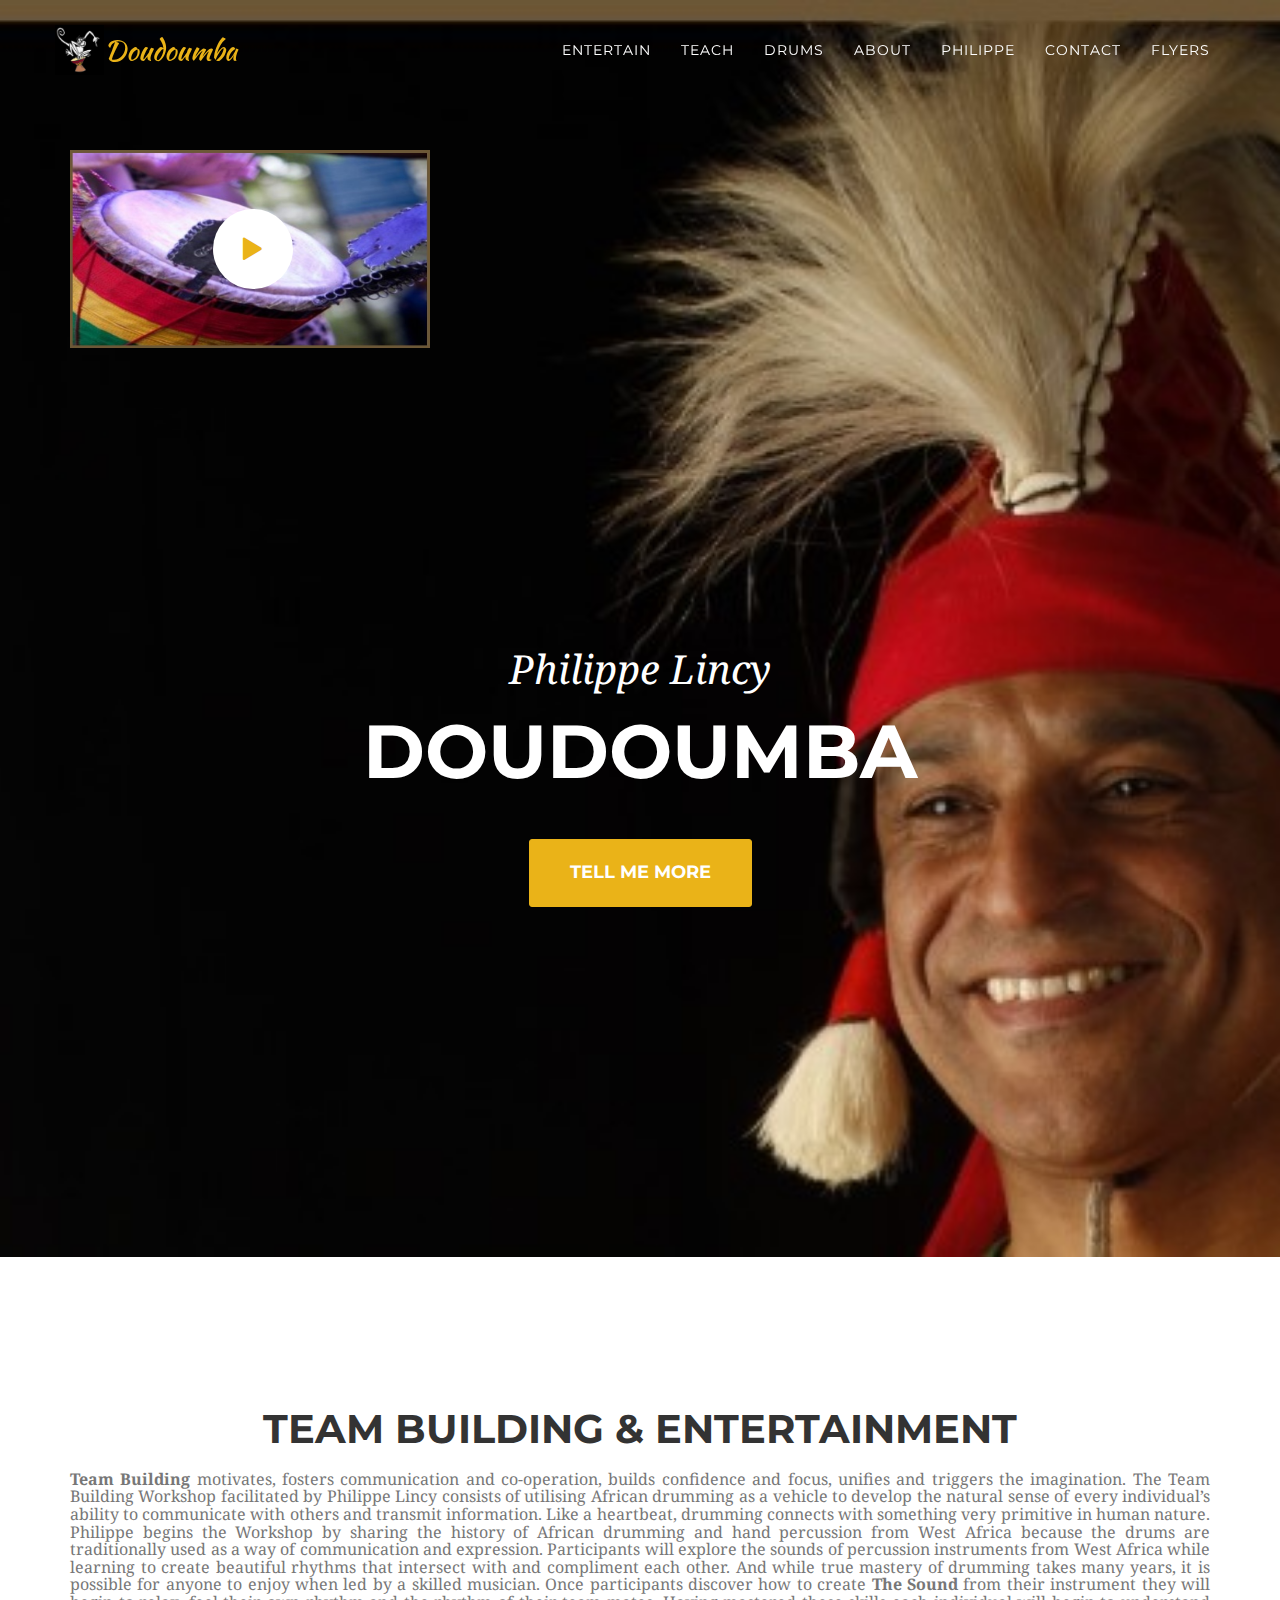
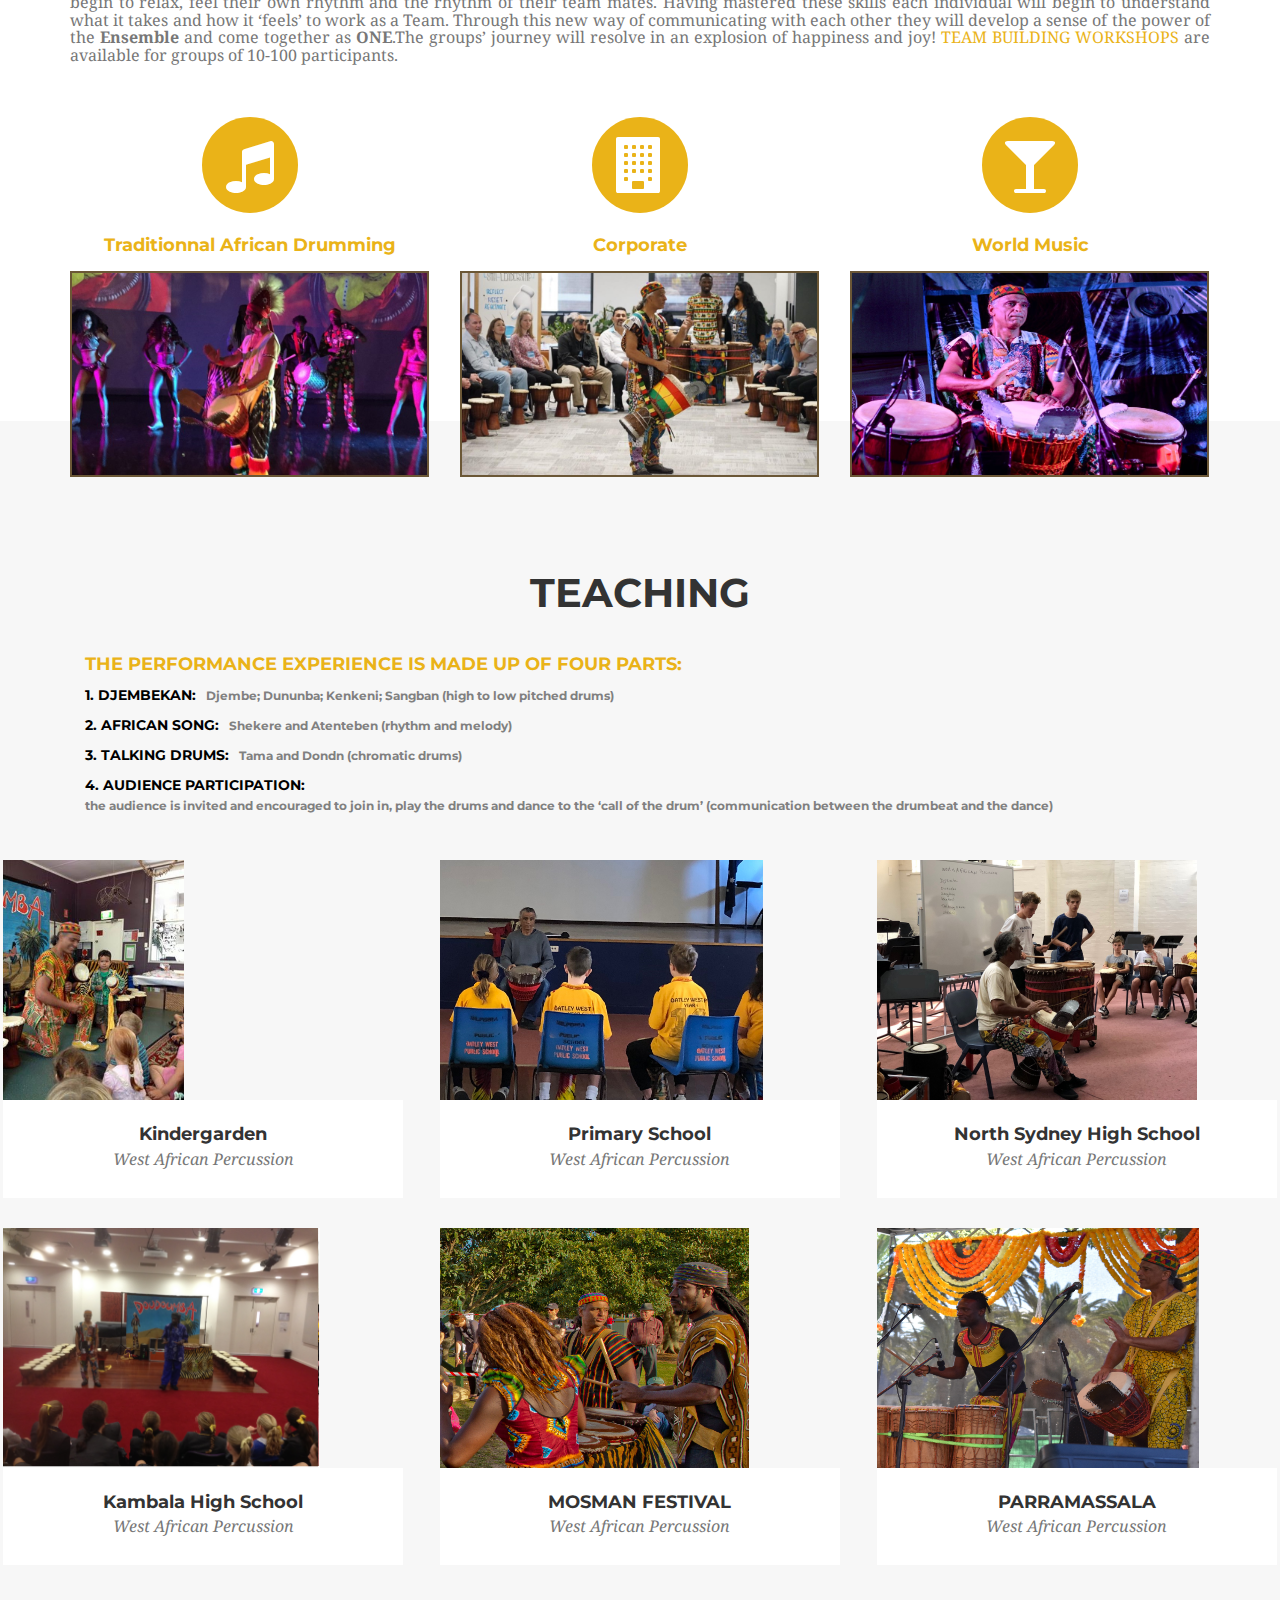
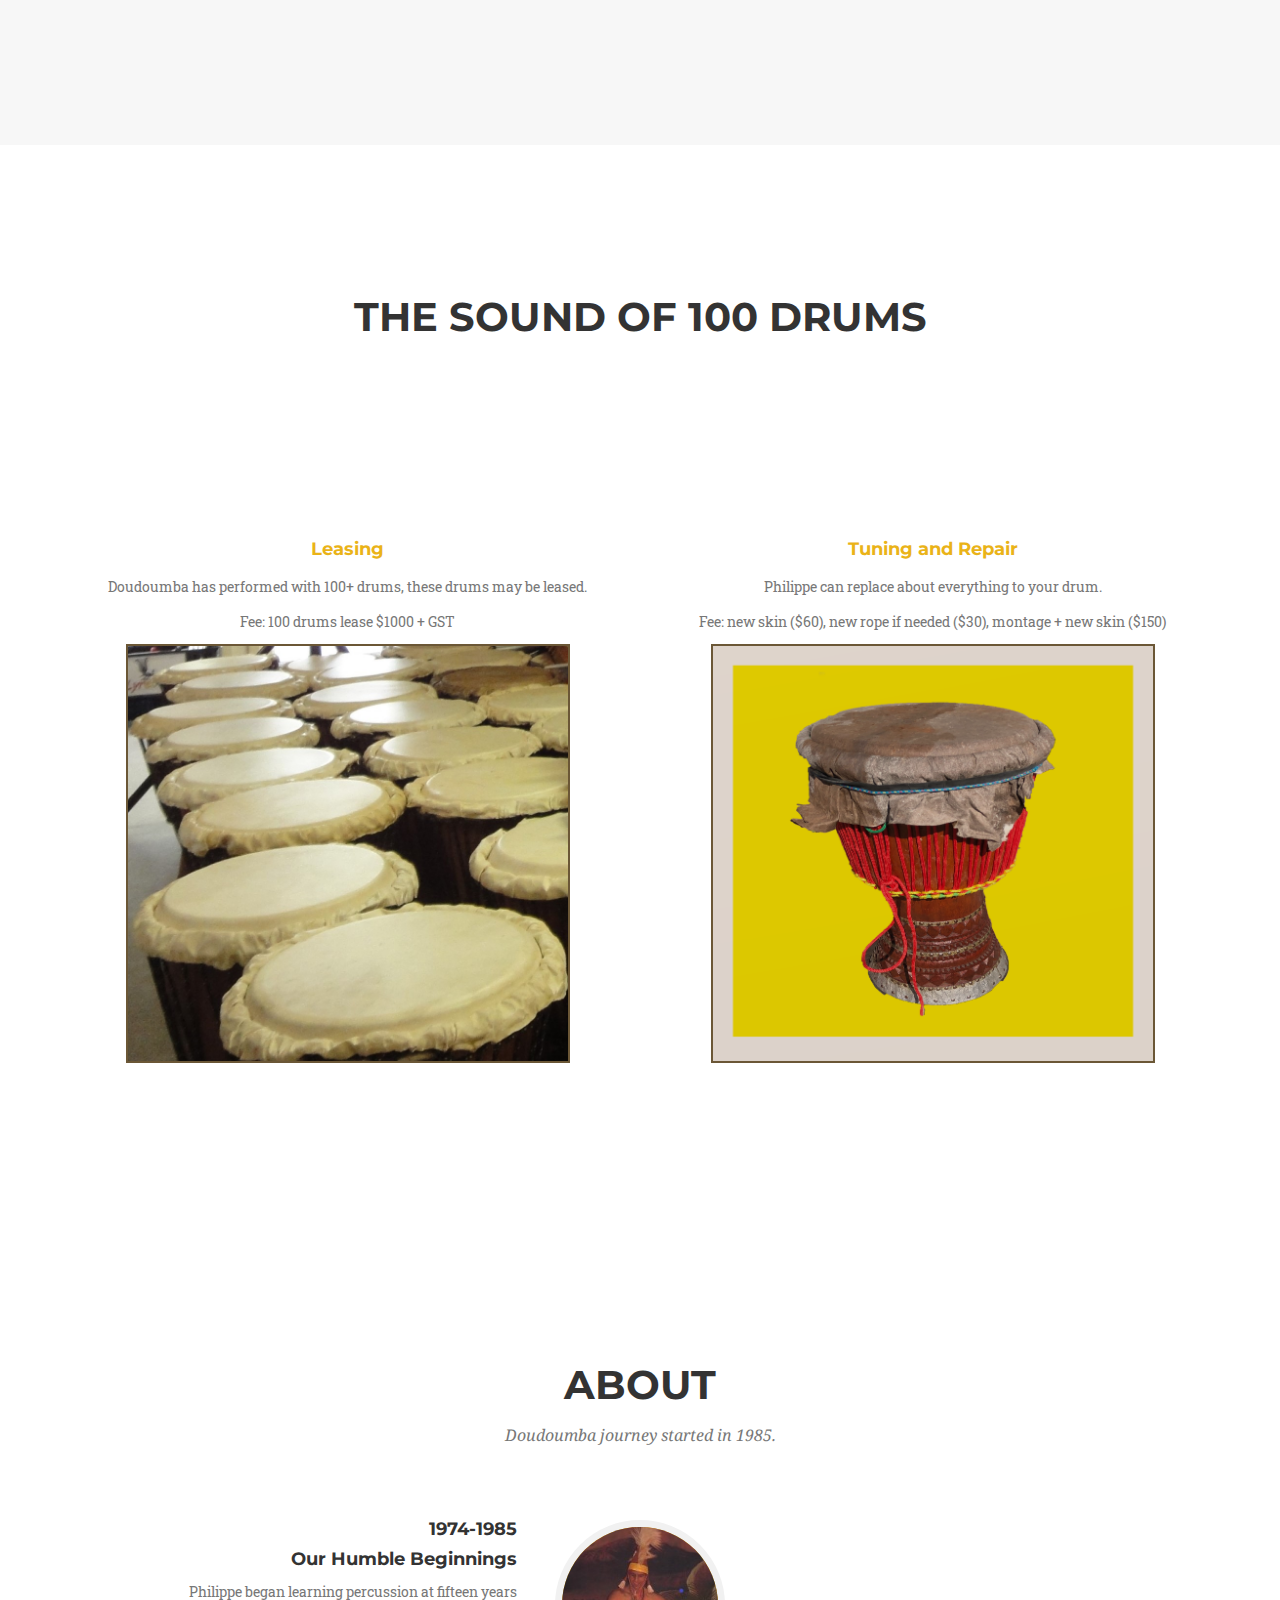
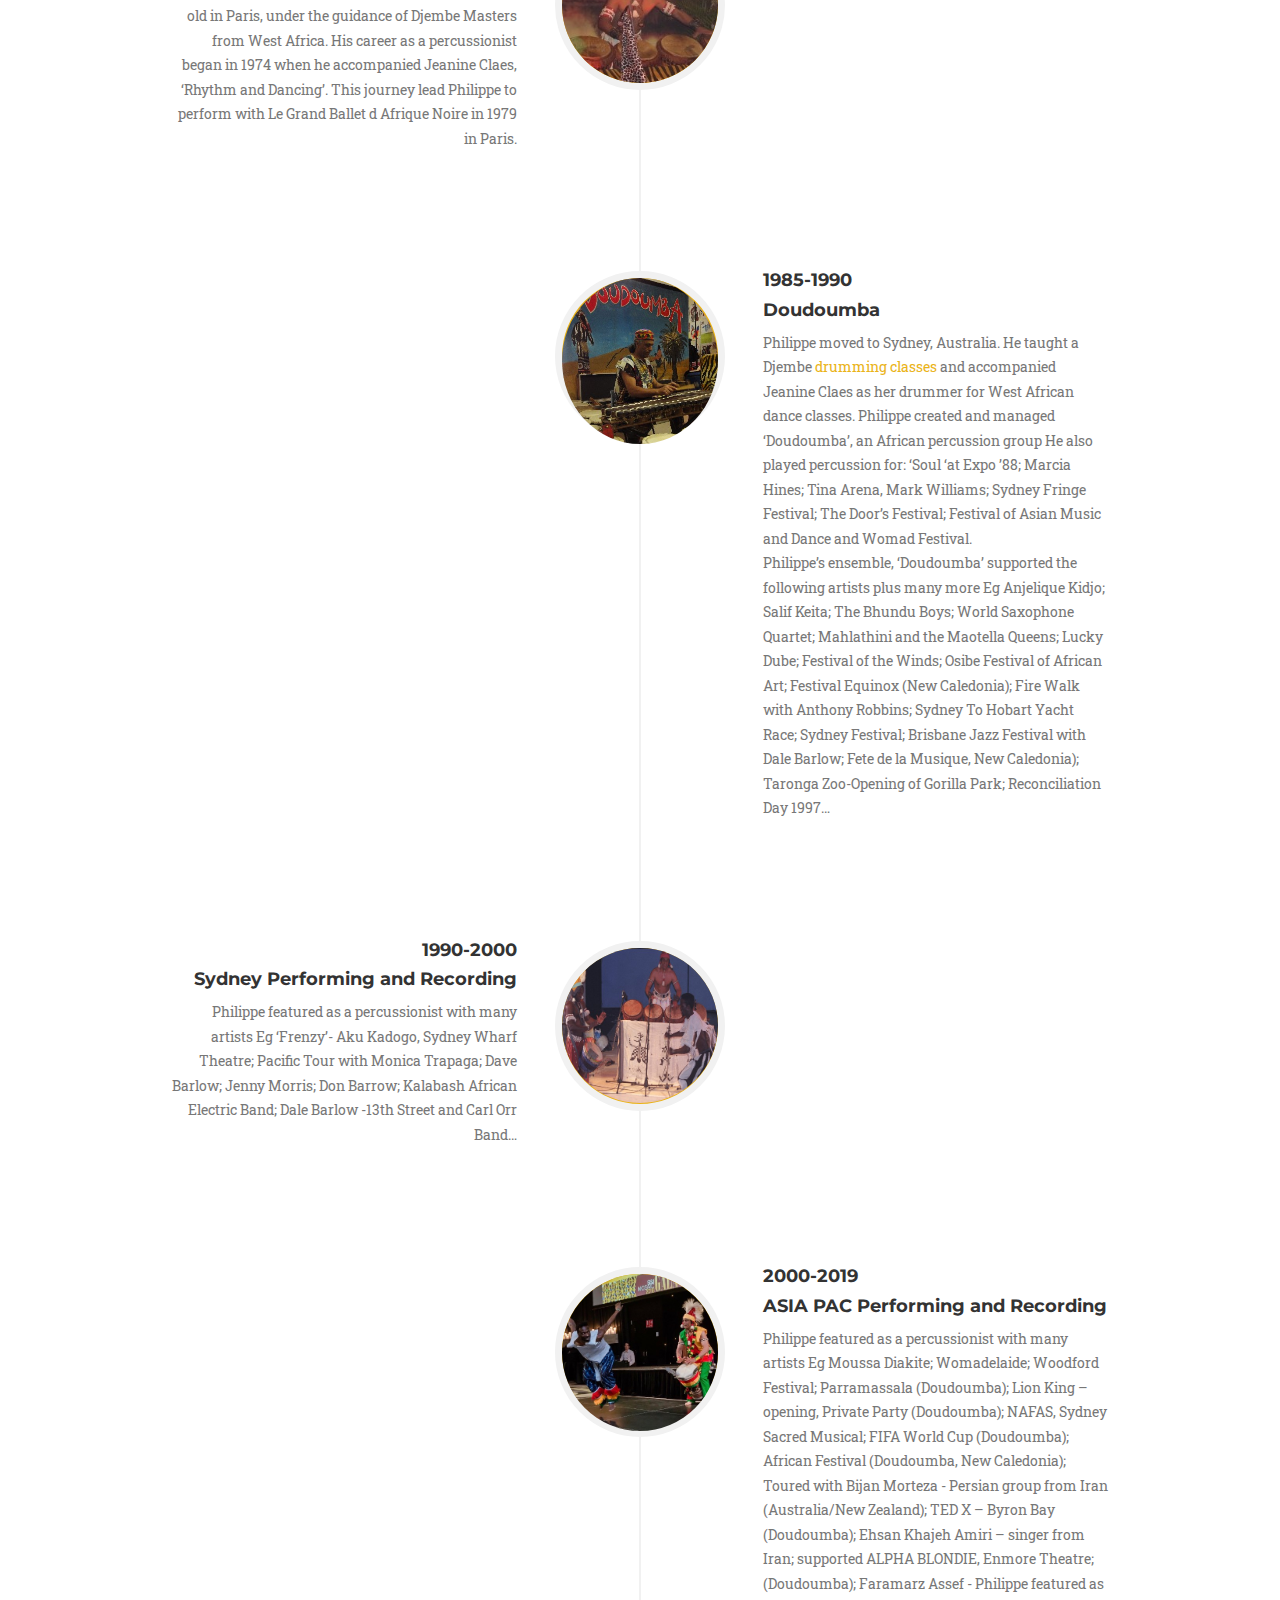
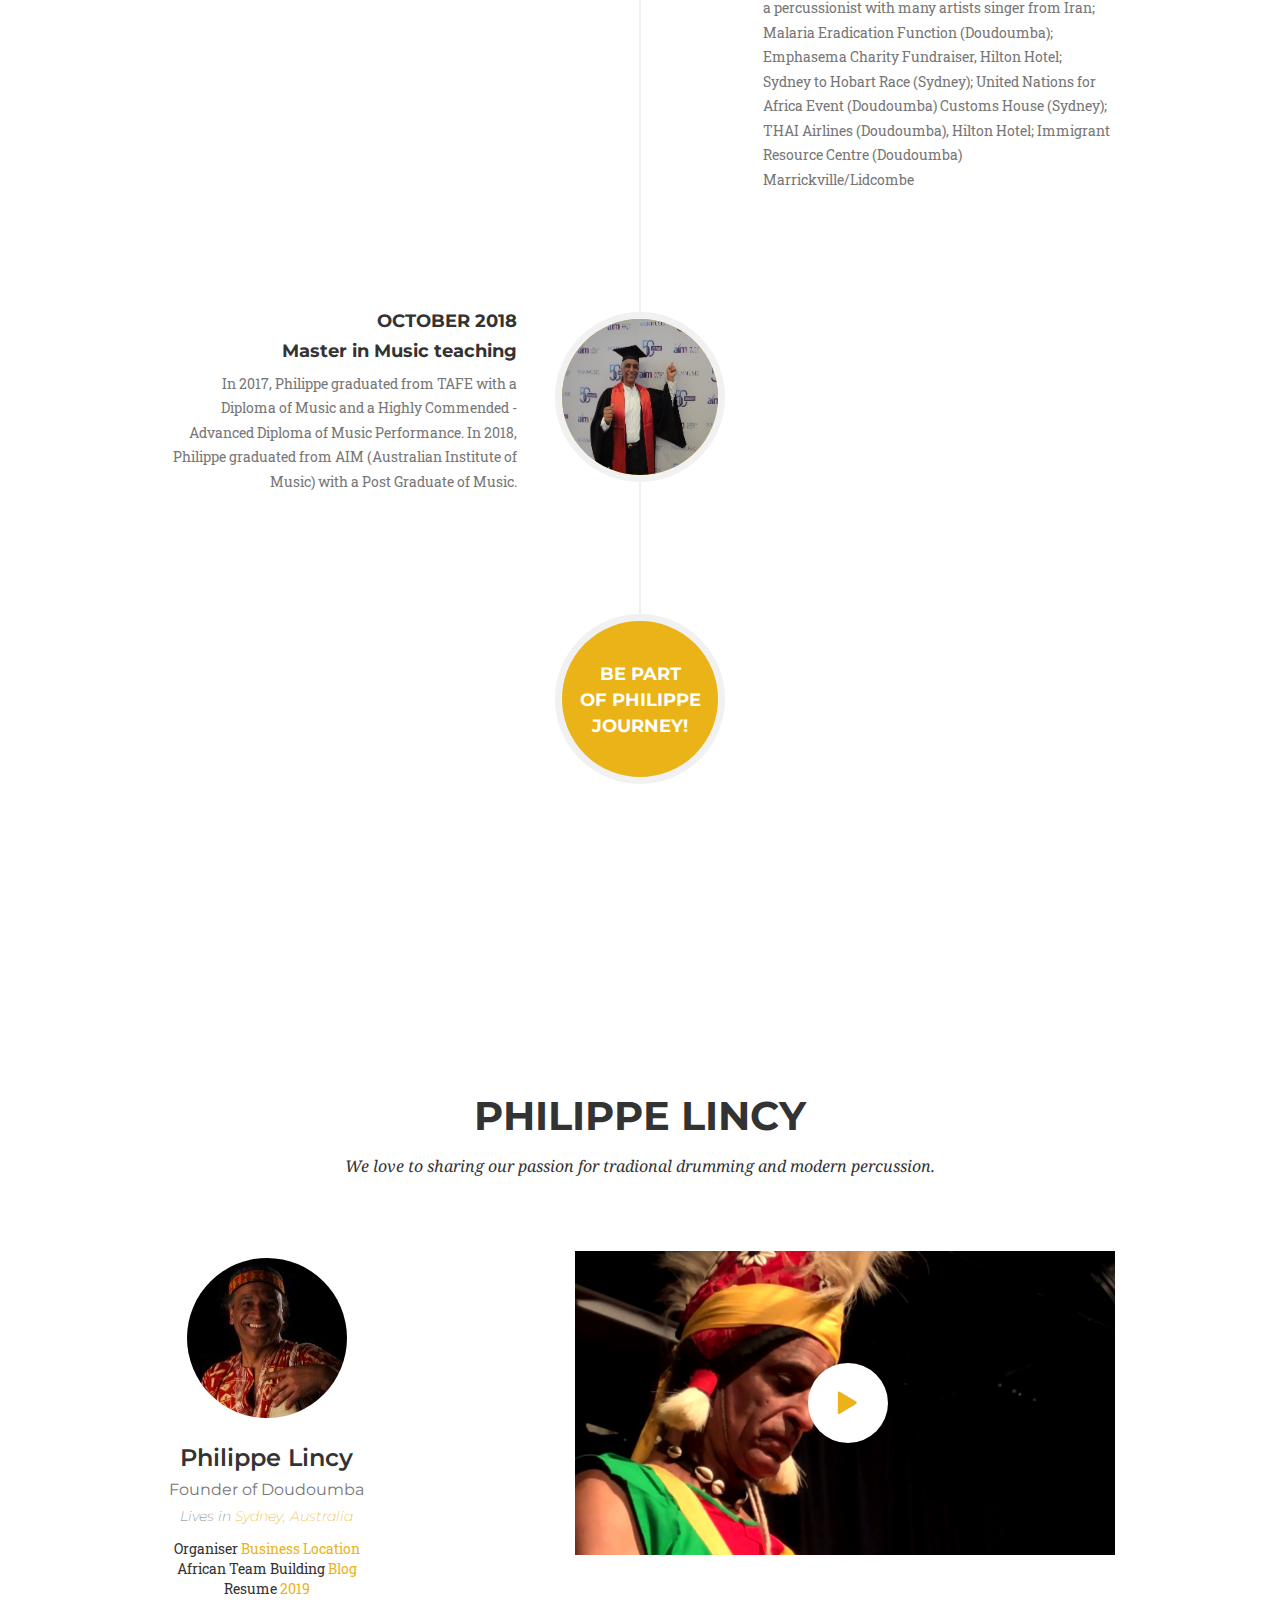
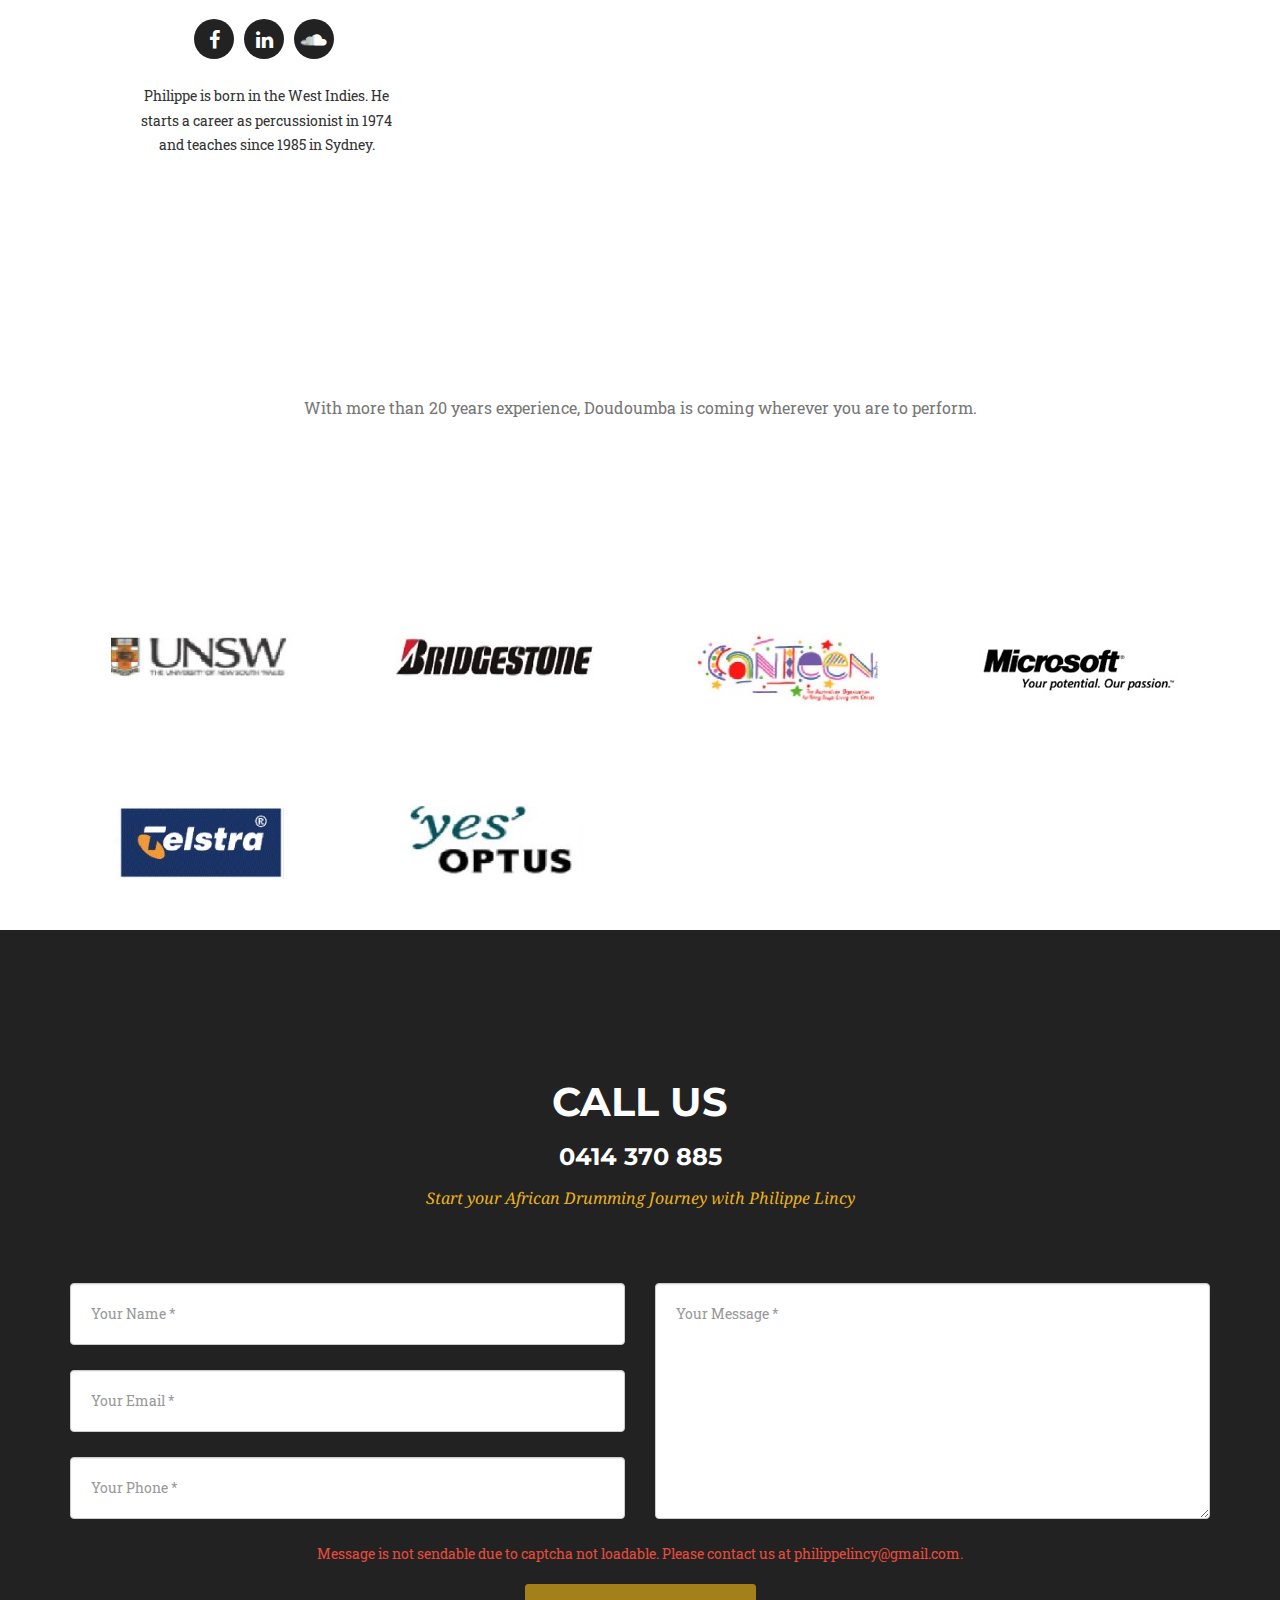
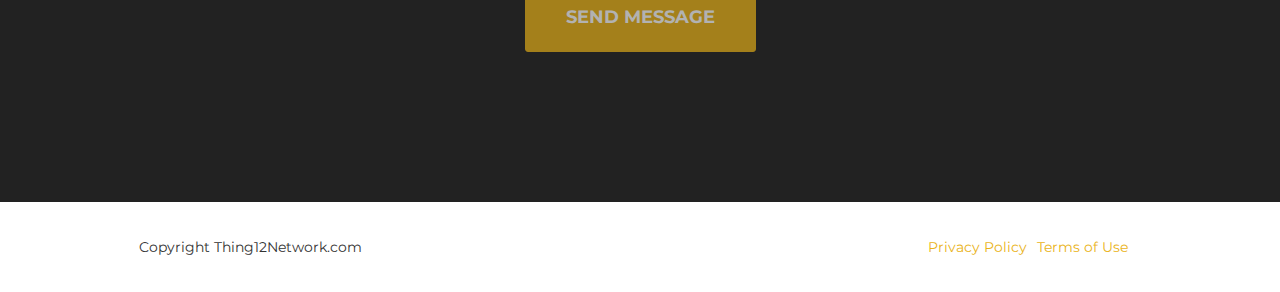
<file: index.html>
<!doctype html><html lang=en-us><head><meta charset=utf-8><meta http-equiv=x-ua-compatible content="IE=edge"><meta name=viewport content="width=device-width,initial-scale=1"><meta name=description content="Doudoumba - African Drumming Journey"><meta name=author content=Doudoumba><meta name=generator content="Hugo 0.54.0"><title>Doudoumba</title><link href=https://philippelincy.github.io/css/bootstrap-v3.3.7/bootstrap.min.css rel=stylesheet><link href=https://philippelincy.github.io/plugins/themefisher-font/style.css rel=stylesheet><link href=https://philippelincy.github.io/css/agency.css rel=stylesheet><link href=https://philippelincy.github.io/css/jquery.form-validator-v2.3.44/theme-default.min.css rel=stylesheet><link href=https://philippelincy.github.io/font-awesome-v4.7.0/css/font-awesome.min.css rel=stylesheet type=text/css><link href="//fonts.googleapis.com/css?family=Montserrat:400,700" rel=stylesheet type=text/css><link href="//fonts.googleapis.com/css?family=Kaushan+Script" rel=stylesheet type=text/css><link href="//fonts.googleapis.com/css?family=Droid+Serif:400,700,400italic,700italic" rel=stylesheet type=text/css><link href="//fonts.googleapis.com/css?family=Roboto+Slab:400,100,300,700" rel=stylesheet type=text/css><link rel="shortcut icon" type=image/x-icon href=https://philippelincy.github.io/DudumbaDrum.ico><link rel=icon type=image/x-icon href=https://philippelincy.github.io/DudumbaDrum.ico><!--[if lt IE 9]><script src=https://oss.maxcdn.com/libs/html5shiv/3.7.0/html5shiv.js></script><script src=https://oss.maxcdn.com/libs/respond.js/1.4.2/respond.min.js></script><![endif]--></head><body id=page-top class=index><nav class="navbar navbar-default navbar-fixed-top"><div class=container><div class="navbar-header page-scroll"><button type=button class=navbar-toggle data-toggle=collapse data-target=#bs-example-navbar-collapse-1>
<span class=sr-only>Toggle navigation</span>
<span class=icon-bar></span><span class=icon-bar></span><span class=icon-bar></span></button>
<a class="navbar-brand page-scroll" href=https://philippelincy.github.io><img src=https://philippelincy.github.io/img/newlogo.png class=img-responsive alt=Doudoumba></a>
<a class="navbar-brand page-scroll" href=https://philippelincy.github.io>Doudoumba</a></div><div class="collapse navbar-collapse" id=bs-example-navbar-collapse-1><ul class="nav navbar-nav navbar-right"><li class=hidden><a href=/#page-top></a></li><li><a class=page-scroll href=https://philippelincy.github.io#services>Entertain</a></li><li><a class=page-scroll href=https://philippelincy.github.io#education>Teach</a></li><li><a class=page-scroll href=https://philippelincy.github.io#shop>Drums</a></li><li><a class=page-scroll href=https://philippelincy.github.io#about>About</a></li><li><a class=page-scroll href=https://philippelincy.github.io#team>Philippe</a></li><li><a class=page-scroll href=https://philippelincy.github.io#contact>Contact</a></li><li class="nav-item dropdown"><a href=/files class="nav-link dropdown-toggle" data-toggle=dropdown>Flyers</a><div class=dropdown-menu><a class=dropdown-item href=https://philippelincy.github.io/files/flyers/themagicofdrumming.pdf><span><strong>The Magic Of Drumming</strong><br><span class=has-padding-m></span></span></a><a class=dropdown-item href=https://philippelincy.github.io/files/flyers/thelanguagueofdrums.pdf><span><strong>The Languague of Drums</strong><br><span class=has-padding-m></span></span></a></div></li></ul></div></div></nav><header><section class=hero-area><div class=container><div class=row><div class=col-md-4><div class=video-player><img class="img-responsive rounded" src=https://philippelincy.github.io/img/video-player-thumb.jpg alt=video-thumb>
<a class=play-icon href=javascript:void(0)><i class=tf-ion-play data-video="https://www.youtube.com/embed/0Px7rkUG4ls?autoplay=1"></i></a></div></div><div class=col-md-9><div class=block></div></div></div><div class=intro-text><div class=intro-lead-in>Philippe Lincy</div><div class=intro-heading>Doudoumba</div><a href=#services class="page-scroll btn btn-xl">Tell me more</a></div></div></section></header><section id=services><div class=container><div class=row><div class="col-lg-12 text-center"><h2 class=section-heading>Team Building &amp; Entertainment</h2><h3 class="services-subheading text-muted"><strong>Team Building</strong> motivates, fosters communication and co-operation, builds confidence and focus, unifies and triggers the imagination. The Team Building Workshop facilitated by Philippe Lincy consists of utilising African drumming as a vehicle to develop the natural sense of every individual’s ability to communicate with others and transmit information. Like a heartbeat, drumming connects with something very primitive in human nature. Philippe begins the Workshop by sharing the history of African drumming and hand percussion from West Africa because the drums are traditionally used as a way of communication and expression. Participants will explore the sounds of percussion instruments from West Africa while learning to create beautiful rhythms that intersect with and compliment each other. And while true mastery of drumming takes many years, it is possible for anyone to enjoy when led by a skilled musician. Once participants discover how to create <strong>The Sound</strong> from their instrument they will begin to relax, feel their own rhythm and the rhythm of their team mates. Having mastered these skills each individual will begin to understand what it takes and how it ‘feels’ to work as a Team. Through this new way of communicating with each other they will develop a sense of the power of the <strong>Ensemble</strong> and come together as <strong>ONE</strong>.The groups’ journey will resolve in an explosion of happiness and joy! <a href=img/services/entertaincorporate.jpg>TEAM BUILDING WORKSHOPS</a> are available for groups of 10-100 participants.</h3></div></div><div class="row text-center"><div class=col-md-4><span class="fa-stack fa-4x"><i class="fa fa-circle fa-stack-2x text-primary"></i><i class="fa fa-music fa-stack-1x fa-inverse"></i></span><h4 class="service-heading services-title"><a href=https://philippelincy.github.io/img/services/entertaintradition.jpg>Traditionnal African Drumming</a></h4><img class="img-responsive services-image" src=https://philippelincy.github.io/img/services/entertaintradition.jpg></div><div class=video-player></div><div class=col-md-4><span class="fa-stack fa-4x"><i class="fa fa-circle fa-stack-2x text-primary"></i><i class="fa fa-building fa-stack-1x fa-inverse"></i></span><h4 class="service-heading services-title"><a href=https://philippelincy.github.io/img/services/entertaincorporate.jpg>Corporate</a></h4><img class="img-responsive services-image" src=https://philippelincy.github.io/img/services/entertaincorporate.jpg></div><div class=video-player></div><div class=col-md-4><span class="fa-stack fa-4x"><i class="fa fa-circle fa-stack-2x text-primary"></i><i class="fa fa-glass fa-stack-1x fa-inverse"></i></span><h4 class="service-heading services-title"><a href=https://philippelincy.github.io/img/services/entertainworldmusic.jpg>World Music</a></h4><img class="img-responsive services-image" src=https://philippelincy.github.io/img/services/entertainworldmusic.jpg></div><div class=video-player></div></div></div></section><section id=education class=bg-light-gray><div class=container><div class=row><div class="col-lg-12 text-center"><h2 class=section-heading>Teaching</h2></div></div><div class=education-part-caption><h4>The Performance experience is made up of four parts:</h4><ul class=list-inline><li><h5>1. DJEMBEKAN:</h5></li><li><h6>Djembe; Dununba; Kenkeni; Sangban (high to low pitched drums)</h6></li></ul><ul class=list-inline><li><h5>2. AFRICAN SONG:</h5></li><li><h6>Shekere and Atenteben (rhythm and melody)</h6></li></ul><ul class=list-inline><li><h5>3. TALKING DRUMS:</h5></li><li><h6>Tama and Dondn (chromatic drums)</h6></li></ul><ul class=list-inline><li><h5>4. AUDIENCE PARTICIPATION:</h5></li><li><h6>the audience is invited and encouraged to join in, play the drums and dance to the ‘call of the drum’ (communication between the drumbeat and the dance)</h6></li></ul></div><div><h2></h2></div></div></div><div class=row><div class="col-md-4 col-sm-6 education-item"><a href=#educationModal1 class=education-link data-toggle=modal><div class=education-hover><div class=education-hover-content><i class="fa fa-plus fa-3x"></i></div></div><img src=https://philippelincy.github.io/img/education/Team3-preview.png class=img-responsive alt></a><div class=education-caption><h4>Kindergarden</h4><p class=text-muted>West African Percussion</p></div></div><div class="col-md-4 col-sm-6 education-item"><a href=#educationModal2 class=education-link data-toggle=modal><div class=education-hover><div class=education-hover-content><i class="fa fa-plus fa-3x"></i></div></div><img src=https://philippelincy.github.io/img/education/Team2-preview.png class=img-responsive alt></a><div class=education-caption><h4>Primary School</h4><p class=text-muted>West African Percussion</p></div></div><div class="col-md-4 col-sm-6 education-item"><a href=#educationModal3 class=education-link data-toggle=modal><div class=education-hover><div class=education-hover-content><i class="fa fa-plus fa-3x"></i></div></div><img src=https://philippelincy.github.io/img/education/Team1-preview.png class=img-responsive alt></a><div class=education-caption><h4>North Sydney High School</h4><p class=text-muted>West African Percussion</p></div></div><div class="col-md-4 col-sm-6 education-item"><a href=#educationModal4 class=education-link data-toggle=modal><div class=education-hover><div class=education-hover-content><i class="fa fa-plus fa-3x"></i></div></div><img src=https://philippelincy.github.io/img/education/Team4-preview.png class=img-responsive alt></a><div class=education-caption><h4>Kambala High School</h4><p class=text-muted>West African Percussion</p></div></div><div class="col-md-4 col-sm-6 education-item"><a href=#educationModal5 class=education-link data-toggle=modal><div class=education-hover><div class=education-hover-content><i class="fa fa-plus fa-3x"></i></div></div><img src=https://philippelincy.github.io/img/education/Team5-preview.png class=img-responsive alt></a><div class=education-caption><h4>MOSMAN FESTIVAL</h4><p class=text-muted>West African Percussion</p></div></div><div class="col-md-4 col-sm-6 education-item"><a href=#educationModal6 class=education-link data-toggle=modal><div class=education-hover><div class=education-hover-content><i class="fa fa-plus fa-3x"></i></div></div><img src=https://philippelincy.github.io/img/education/Team6-preview.png class=img-responsive alt></a><div class=education-caption><h4>PARRAMASSALA</h4><p class=text-muted>West African Percussion</p></div></div></div></div></section><section id=shop><div class=container><div class=row><div class="col-lg-12 text-center"><h2 class=section-heading>The Sound of 100 Drums</h2></div><div class=sound-player><iframe width=100% height=166 scrolling=no frameborder=no allow=autoplay src="https://w.soundcloud.com/player/?url=https%3A//api.soundcloud.com/tracks/638497755&color=%23ff5500&auto_play=false&hide_related=true&show_comments=false&show_user=false&show_reposts=false&show_teaser=false&visual=true"></iframe></div></div><div class="row text-center"><div class=col-md-6><h4 class="shop-heading shop-title"><a href=https://philippelincy.github.io/img/shop/drumlease.jpg>Leasing</a></h4><p class=text-muted>Doudoumba has performed with 100+ drums, these drums may be leased.</p><p class=text-muted>Fee: 100 drums lease $1000 + GST</p><img class="img-responsive shop-image center-block" src=https://philippelincy.github.io/img/shop/drumlease.jpg alt></div><div class=col-md-6><h4 class="shop-heading shop-title"><a href=https://philippelincy.github.io/img/shop/drumrepair.jpg>Tuning and Repair</a></h4><p class=text-muted>Philippe can replace about everything to your drum.</p><p class=text-muted>Fee: new skin ($60), new rope if needed ($30), montage + new skin ($150)</p><img class="img-responsive shop-image center-block" src=https://philippelincy.github.io/img/shop/drumrepair.png alt></div></div></div></section><section id=about><div class=container><div class=row><div class="col-lg-12 text-center"><h2 class=section-heading>About</h2><h3 class="section-subheading text-muted">Doudoumba journey started in 1985.</h3></div></div><div class=row><div class=col-lg-12><ul class=timeline><li><div class=timeline-image><img class="img-circle img-responsive" src=https://philippelincy.github.io/img/about/1.jpg alt></div><div class=timeline-panel><div class=timeline-heading><h4>1974-1985</h4><h4 class=subheading>Our Humble Beginnings</h4></div><div class=timeline-body><p class=text-muted>Philippe began learning percussion at fifteen years old in Paris, under the guidance of Djembe Masters from West Africa. His career as a percussionist began in 1974 when he accompanied Jeanine Claes, ‘Rhythm and Dancing’. This journey lead Philippe to perform with Le Grand Ballet d Afrique Noire in 1979 in Paris.</p><p class=text-muted></p></div></div></li><li class=timeline-inverted><div class=timeline-image><img class="img-circle img-responsive" src=https://philippelincy.github.io/img/about/doudoumbacreation.jpg alt></div><div class=timeline-panel><div class=timeline-heading><h4>1985-1990</h4><h4 class=subheading>Doudoumba</h4></div><div class=timeline-body><p class=text-muted>Philippe moved to Sydney, Australia. He taught a Djembe <a href=files/flyers/thelanguagueofdrums.pdf>drumming classes</a> and accompanied Jeanine Claes as her drummer for West African dance classes. Philippe created and managed ‘Doudoumba’, an African percussion group He also played percussion for: ‘Soul ‘at Expo ’88; Marcia Hines; Tina Arena, Mark Williams; Sydney Fringe Festival; The Door’s Festival; Festival of Asian Music and Dance and Womad Festival.</p><p class=text-muted>Philippe’s ensemble, ‘Doudoumba’ supported the following artists plus many more Eg Anjelique Kidjo; Salif Keita; The Bhundu Boys; World Saxophone Quartet; Mahlathini and the Maotella Queens; Lucky Dube; Festival of the Winds; Osibe Festival of African Art; Festival Equinox (New Caledonia); Fire Walk with Anthony Robbins; Sydney To Hobart Yacht Race; Sydney Festival; Brisbane Jazz Festival with Dale Barlow; Fete de la Musique, New Caledonia); Taronga Zoo-Opening of Gorilla Park; Reconciliation Day 1997…</p></div></div></li><li><div class=timeline-image><img class="img-circle img-responsive" src=https://philippelincy.github.io/img/about/2.jpg alt></div><div class=timeline-panel><div class=timeline-heading><h4>1990-2000</h4><h4 class=subheading>Sydney Performing and Recording</h4></div><div class=timeline-body><p class=text-muted>Philippe featured as a percussionist with many artists Eg ‘Frenzy’- Aku Kadogo, Sydney Wharf Theatre; Pacific Tour with Monica Trapaga; Dave Barlow; Jenny Morris; Don Barrow; Kalabash African Electric Band; Dale Barlow -13th Street and Carl Orr Band…</p><p class=text-muted></p></div></div></li><li class=timeline-inverted><div class=timeline-image><img class="img-circle img-responsive" src=https://philippelincy.github.io/img/about/4.jpg alt></div><div class=timeline-panel><div class=timeline-heading><h4>2000-2019</h4><h4 class=subheading>ASIA PAC Performing and Recording</h4></div><div class=timeline-body><p class=text-muted>Philippe featured as a percussionist with many artists Eg Moussa Diakite; Womadelaide; Woodford Festival; Parramassala (Doudoumba); Lion King – opening, Private Party (Doudoumba); NAFAS, Sydney Sacred Musical; FIFA World Cup (Doudoumba); African Festival (Doudoumba, New Caledonia); Toured with Bijan Morteza - Persian group from Iran (Australia/New Zealand); TED X – Byron Bay (Doudoumba); Ehsan Khajeh Amiri – singer from Iran; supported ALPHA BLONDIE, Enmore Theatre; (Doudoumba); Faramarz Assef - Philippe featured as a percussionist with many artists singer from Iran; Malaria Eradication Function (Doudoumba); Emphasema Charity Fundraiser, Hilton Hotel; Sydney to Hobart Race (Sydney); United Nations for Africa Event (Doudoumba) Customs House (Sydney); THAI Airlines (Doudoumba), Hilton Hotel; Immigrant Resource Centre (Doudoumba) Marrickville/Lidcombe</p><p class=text-muted></p></div></div></li><li><div class=timeline-image><img class="img-circle img-responsive" src=https://philippelincy.github.io/img/about/MasterDiploma.jpg alt></div><div class=timeline-panel><div class=timeline-heading><h4>October 2018</h4><h4 class=subheading>Master in Music teaching</h4></div><div class=timeline-body><p class=text-muted>In 2017, Philippe graduated from TAFE with a Diploma of Music and a Highly Commended - Advanced Diploma of Music Performance. In 2018, Philippe graduated from AIM (Australian Institute of Music) with a Post Graduate of Music.</p><p class=text-muted></p></div></div></li><li class=timeline-inverted><div class=timeline-image><h4>Be part<br>of Philippe<br>journey!</h4></div></li></ul></div></div></div></section><section id=team class=team-area><div class=container><div class=row><div class="col-lg-12 text-center"><h2 class=section-heading>Philippe Lincy</h2><h3 class="section-subheading text-mutedwith">We love to sharing our passion for tradional drumming and modern percussion.</h3></div></div><div class=container><div class=col-md-5><div class="col-sm-9 col"><div class=team-member><img src=https://philippelincy.github.io/img/team/1.jpg class="img-responsive img-circle" alt="Philippe Lincy"><h3>Philippe Lincy</h3><h4>Founder of Doudoumba</h4><h5>Lives in <a href=#some-maps-url>Sydney, Australia</a></h5><ul><li>Organiser <a href=#>Business Location</a></li><li>African Team Building <a href=http://africanteambuilding.blogspot.com#>Blog</a></li><li>Resume <a href=./files/cv.pdf>2019</a></li></ul><ul class="list-inline social-buttons"><li><a href=https:/www.facebook.com/philippe.lincy#><i class="fa fa-facebook"></i></a></li><li><a href=https://www.linkedin.com/in/philippe-lincy-4835a750#><i class="fa fa-linkedin"></i></a></li><li><a href=https://soundcloud.com/user-655207067#><i class="fa fa-soundcloud"></i></a></li></ul><p class=team-bio>Philippe is born in the West Indies.
He starts a career as percussionist in 1974 and teaches since 1985 in Sydney.</p></div></div></div><div class=col-md-6><div class=video-player><img class="img-responsive rounded" src=https://philippelincy.github.io/img/video-team-thumb.jpg alt=video-thumb>
<a class=play-icon href=javascript:void(0)><i class=tf-ion-play data-video="https://player.vimeo.com/video/340589428?autoplay=0"></i></a></div></div><div class=sound-player><iframe width=100% height=166 scrolling=no frameborder=no allow=autoplay src="https://w.soundcloud.com/player/?url=https%3A//api.soundcloud.com/tracks/632648628&color=%23ff5500&auto_play=false&hide_related=true&show_comments=false&show_user=false&show_reposts=false&show_teaser=false&visual=false"></iframe></div></div><div class=row><div class="col-lg-8 col-lg-offset-2 text-center"><p class="large text-muted">With more than 20 years experience, Doudoumba is coming wherever you are to perform.</p></div></div></div></section><aside class=clients><div class=container><div class=row><div class="col-lg-12 text-center"><h4 class=heading></h4></div></div><div class="row flexbox"><div class="col-md-3 col-sm-6 col"><a href=#><img src=https://philippelincy.github.io/img/logos/unsw.jpg class="img-responsive img-centered" alt></a></div><div class="col-md-3 col-sm-6 col"><a href=#><img src=https://philippelincy.github.io/img/logos/Bridgestone.jpg class="img-responsive img-centered" alt></a></div><div class="col-md-3 col-sm-6 col"><a href=#><img src=https://philippelincy.github.io/img/logos/Canteen.jpg class="img-responsive img-centered" alt></a></div><div class="col-md-3 col-sm-6 col"><a href=#><img src=https://philippelincy.github.io/img/logos/Microsoft.jpg class="img-responsive img-centered" alt></a></div><div class="col-md-3 col-sm-6 col"><a href=#><img src=https://philippelincy.github.io/img/logos/telstra.jpg class="img-responsive img-centered" alt></a></div><div class="col-md-3 col-sm-6 col"><a href=#><img src=https://philippelincy.github.io/img/logos/optus.jpg class="img-responsive img-centered" alt></a></div></div></div></aside><section id=contact><div class=container><div class=row><div class="col-lg-12 text-center"><h2 class=section-heading>Call us</h2><h3 class=section-heading>0414 370 885</h3><h3 class="section-subheading text-primary">Start your African Drumming Journey with Philippe Lincy</h3></div></div><div class=row><div class=col-lg-12><form method=post name=sentMessage id=contactForm action=https://formspree.io/philippelincy@gmail.com><fieldset><div class=row><div class=col-md-6><div class=form-group><input class=form-control id=name required type=text name=name placeholder="Your Name *" data-validation-error-msg="Please enter your name."><p class="help-block text-danger"></p></div><div class=form-group><input class=form-control id=email required type=email name=email placeholder="Your Email *" data-validation-error-msg="Please enter your email address."><p class="help-block text-danger"></p></div><div class=form-group><input class=form-control id=phone required type=number name=phone placeholder="Your Phone *" data-validation-error-msg="Please enter your phone number."></textarea><p class="help-block text-danger"></p></div></div><div class=col-md-6><div class=form-group><textarea class=form-control id=message required name=message placeholder="Your Message *" data-validation-error-msg="Please enter a message."></textarea><p class="help-block text-danger"></p></div></div><div class=clearfix></div><div class="col-lg-12 text-center"><div class=text-success id=success style=display:none>Thank you for awesomely contacting us.</div><div class="captcha-error text-danger" id=captcha-error>Message is not sendable due to captcha not loadable. Please contact us at
philippelincy@gmail.com.</div><div class=text-danger id=error style=display:none>Message could not be send. Please contact us at philippe@thing12network.com instead.</div><br><div class=g-recaptcha-container><span class=g-recaptcha-filler></span><button type=submit value=Submit id=recaptcha class="g-recaptcha btn btn-xl" data-sitekey=6LdgmagUAAAAAFEuKe8r2PEkQ77me8pvh3A23oyb data-size=invisible data-badge=inline data-callback=onContactCaptcha>
Send message</button>
<span class=filler></span></div></div></div></fieldset></form></div></div></div></section><footer><div class=container><div class=row><div class=col-md-4><span class=copyright>Copyright Thing12Network.com</span></div><div class=col-md-4><ul class="list-inline social-buttons"></ul></div><div class=col-md-4><ul class="list-inline quicklinks"><li><a href=#>Privacy Policy</a></li><li><a href=#>Terms of Use</a></li></ul></div></div></div></footer><div class="education-modal modal fade" id=educationModal1 tabindex=-1 role=dialog aria-hidden=true><div class=modal-content><div class=close-modal data-dismiss=modal><div class=lr><div class=rl></div></div></div><div class=container><div class=row><div class="col-lg-8 col-lg-offset-2"><div class=modal-body><h2>Kindergarden</h2><p class="item-intro text-muted">After school music</p><img class="img-responsive img-centered" src=https://philippelincy.github.io/img/education/Team3.png alt><p>Children are given their own small djembe (drum) to play and experience the joy of drumming and the exciting percussive sounds of the Balaphon, Talking Drum, Shekere, Shakers, Bells and <a href=https://en.wikipedia.org/wiki/Dunun>Dununba</a> from West Africa. Led by percussionist, Philippe Lincy, children experience a magical way of communicating through beat and sound, chanting, call and response games, rhythm patterns and dance! Like a heartbeat, drumming connects us all. It triggers the imagination, develops our ability to listen, it’s fun, energetic and a magical way to communicate. Please refer to the <a href=files/flyers/themagicofdrumming.pdf>program leaflet</a> for information and program details.</p><p></p><ul class=list-inline><li>Date: 1991-07-01</li><li>Client: <a href=#>Kindergarden</a></li><li>Category: West African Percussion</li></ul><button type=button class="btn btn-primary" data-dismiss=modal><i class="fa fa-times"></i>
Close project</button></div></div></div></div></div></div><div class="education-modal modal fade" id=educationModal2 tabindex=-1 role=dialog aria-hidden=true><div class=modal-content><div class=close-modal data-dismiss=modal><div class=lr><div class=rl></div></div></div><div class=container><div class=row><div class="col-lg-8 col-lg-offset-2"><div class=modal-body><h2>Primary School</h2><p class="item-intro text-muted">Music Class</p><img class="img-responsive img-centered" src=https://philippelincy.github.io/img/education/Team2.png alt><p>Doudoumba presents an exciting, educational and audience participatory program, bringing the magic and tradition of West Africa to the youth of Australia. Performed and hosted by Philippe Lincy, the performance not only inspires and immerses the audience in the rhythm, ceremony and ritual of the drums, but also informs of the content and occasion in which they are performed. The ‘Senesounia’ for example, is a drumbeat that s played to farmers out in the field to give inspiration and dynamism to the rhythm of their work. There are rhythms for the people and rhythms for special rituals. The West African instruments explored in the performance are Dununba; Dondon; Tama; Shekera; Sangban and Kenkeni. Please refer to the <a href=files/flyers/themagicofdrumming.pdf>program leaflet</a> for information and program details.</p><p></p><ul class=list-inline><li>Date: 2019-05-20</li><li>Client: <a href=https://oatleywest-p.schools.nsw.gov.au/#>Oatley West Primary School</a></li><li>Category: West African Percussion</li></ul><button type=button class="btn btn-primary" data-dismiss=modal><i class="fa fa-times"></i>
Close project</button></div></div></div></div></div></div><div class="education-modal modal fade" id=educationModal3 tabindex=-1 role=dialog aria-hidden=true><div class=modal-content><div class=close-modal data-dismiss=modal><div class=lr><div class=rl></div></div></div><div class=container><div class=row><div class="col-lg-8 col-lg-offset-2"><div class=modal-body><h2>North Sydney High School</h2><p class="item-intro text-muted">Drum Camps</p><img class="img-responsive img-centered" src=https://philippelincy.github.io/img/education/Team1.png alt><p>Doudoumba presents an exciting, educational and audience participatory program, bringing the magic and tradition of West Africa to the youth of Australia. In this instance North Sydney Hight School has organised a Drum Camp at <a href=https://unitingvenues.org/all-locations/naamaroo/>Naamaroo</a>. The High School bands are involved in music classes to explore the performance with instruments like Dununba; Tama; Shekera; Sangban and Kenkeni. Please refer to the <a href=files/flyers/thelanguagueofdrums.pdf>program leaflet</a> for information and program details.</p><p></p><ul class=list-inline><li>Date: 2014-07-05</li><li>Client: <a href=https://unitingvenues.org/all-locations/naamaroo/>North Sydney High School</a></li><li>Category: West African Percussion</li></ul><button type=button class="btn btn-primary" data-dismiss=modal><i class="fa fa-times"></i>
Close project</button></div></div></div></div></div></div><div class="education-modal modal fade" id=educationModal4 tabindex=-1 role=dialog aria-hidden=true><div class=modal-content><div class=close-modal data-dismiss=modal><div class=lr><div class=rl></div></div></div><div class=container><div class=row><div class="col-lg-8 col-lg-offset-2"><div class=modal-body><h2>Kambala High School</h2><p class="item-intro text-muted">Drum Camps</p><img class="img-responsive img-centered" src=https://philippelincy.github.io/img/education/Team4.png alt><p>Doudoumba presents an exciting, educational and audience participatory program, bringing the magic and tradition of West Africa to the youth of Australia. Performed and hosted by Philippe Lincy and Yaw Glymin, the performance not only inspires and immerses the audience in the rhythm, ceremony and ritual of the drums, but also informs of the content and occasion in which they are performed. The ‘Senesounia’ for example, is a drumbeat that s played to farmers out in the field to give inspiration and dynamism to the rhythm of their work. There are rhythms for the people and rhythms for special rituals. The West African instruments explored in the performance are Dununba; Dondon; Tama; Sanza; Shekera; Atenteben; Sangban and Kenkeni. Please refer to the <a href=files/flyers/thelanguagueofdrums.pdf>program leaflet</a> for information and program details.</p><p></p><ul class=list-inline><li>Date: 2014-07-05</li><li>Client: <a href=https://kambala.nsw.edu.au/>Kambala High School</a></li><li>Category: West African Percussion</li></ul><button type=button class="btn btn-primary" data-dismiss=modal><i class="fa fa-times"></i>
Close project</button></div></div></div></div></div></div><div class="education-modal modal fade" id=educationModal5 tabindex=-1 role=dialog aria-hidden=true><div class=modal-content><div class=close-modal data-dismiss=modal><div class=lr><div class=rl></div></div></div><div class=container><div class=row><div class="col-lg-8 col-lg-offset-2"><div class=modal-body><h2>MOSMAN FESTIVAL</h2><p class="item-intro text-muted">Drum Camps</p><img class="img-responsive img-centered" src=https://philippelincy.github.io/img/education/Team5.png alt><p></p><p></p><ul class=list-inline><li>Date: 2014-02-01</li><li>Client: <a href=https://mosman.nsw.gov.au/council/venues/mosman-art-gallery-community-centre>Mosman Community Centre</a></li><li>Category: West African Percussion</li></ul><button type=button class="btn btn-primary" data-dismiss=modal><i class="fa fa-times"></i>
Close project</button></div></div></div></div></div></div><div class="education-modal modal fade" id=educationModal6 tabindex=-1 role=dialog aria-hidden=true><div class=modal-content><div class=close-modal data-dismiss=modal><div class=lr><div class=rl></div></div></div><div class=container><div class=row><div class="col-lg-8 col-lg-offset-2"><div class=modal-body><h2>PARRAMASSALA</h2><p class="item-intro text-muted">Drum Camps</p><img class="img-responsive img-centered" src=https://philippelincy.github.io/img/education/Team6.png alt><p></p><p></p><ul class=list-inline><li>Date: 2017-10-01</li><li>Client: <a href=https://eastsidefm.org/>East Side 89.7 FM</a></li><li>Category: West African Percussion</li></ul><button type=button class="btn btn-primary" data-dismiss=modal><i class="fa fa-times"></i>
Close project</button></div></div></div></div></div></div><script src=https://philippelincy.github.io/js/jquery-v3.3.1/jquery.min.js></script><script src=https://philippelincy.github.io/js/bootstrap-v3.3.7/bootstrap.min.js></script><script src=https://philippelincy.github.io/js/jquery.form-validator-v2.3.44/jquery.form-validator.min.js></script><script src=https://philippelincy.github.io/js/agency.js></script><script src=https://www.google.com/recaptcha/api.js async defer></script></body></html>
</file>
